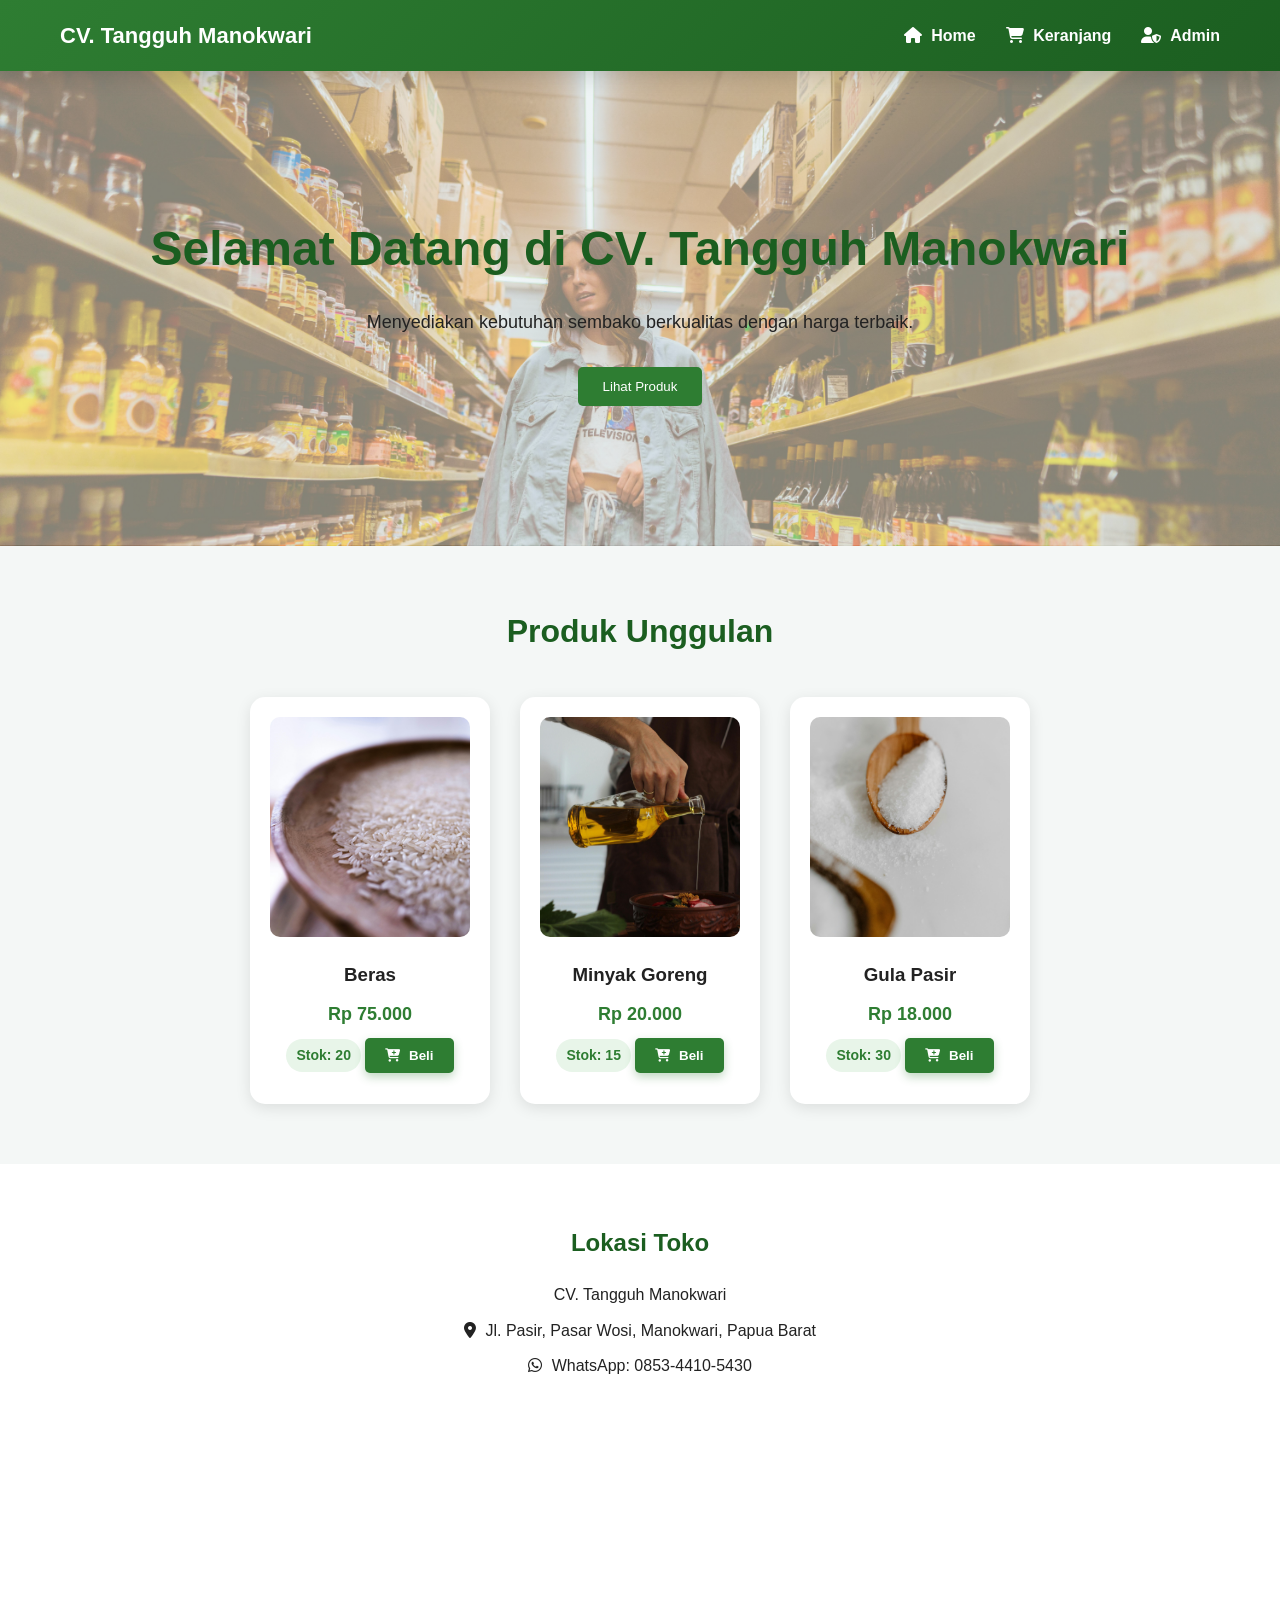
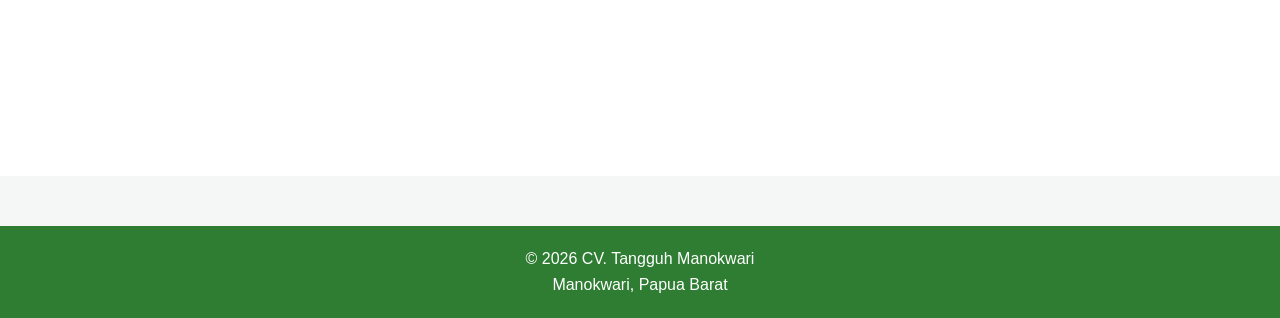
<file: CV-Tangguh-Manokwari/index.html>
<!DOCTYPE html>
<html lang="id">
<head>
    <meta charset="UTF-8">
    <meta name="viewport" content="width=device-width, initial-scale=1.0">
    <title>CV. Tangguh Manokwari</title>

    <link rel="stylesheet" href="css/style.css">
    <link rel="stylesheet"
href="https://cdnjs.cloudflare.com/ajax/libs/font-awesome/6.5.1/css/all.min.css">
</head>
<body>

    <!-- Navbar -->
    <nav class="navbar">
        <div class="logo">
            CV. Tangguh Manokwari
        </div>

        <ul class="nav-links">
            <li>
                <a href="index.html">
                    <i class="fa-solid fa-house"></i> Home
                </a>
            </li>
            
            <li>
                <a href="cart.html">
                    <i class="fa-solid fa-cart-shopping"></i> Keranjang
                </a>
            </li>
            
            <li>
                <a href="login.html">
                    <i class="fa-solid fa-user-shield"></i>
                    Admin
                </a>
            </li>
        </ul>
    </nav>

    <!-- Hero Section -->
    <section class="hero">
        <h1>Selamat Datang di CV. Tangguh Manokwari</h1>
        <p>Menyediakan kebutuhan sembako berkualitas dengan harga terbaik.</p>

        <button>Lihat Produk</button>
    </section>

    <!-- Produk Unggulan -->
    <section class="produk">
        <h2>Produk Unggulan</h2>

        <div class="produk-container" id="produk-container">

        </div>
    </section>

    <!-- Lokasi Toko -->
<section class="lokasi">

    <h2>Lokasi Toko</h2>

    <p>
        CV. Tangguh Manokwari
    </p>

    <p>
        <i class="fa-solid fa-location-dot"></i>
        Jl. Pasir, Pasar Wosi, Manokwari, Papua Barat
    </p>

    <p>
        <i class="fa-brands fa-whatsapp"></i>
        WhatsApp: 0853-4410-5430
    </p>

    <iframe
        src="https://www.google.com/maps/embed?pb=!1m18..."
        width="100%"
        height="300"
        style="border:0;"
        allowfullscreen=""
        loading="lazy">
    </iframe>

</section>

    <!-- Footer -->
    <footer>
        <p>© 2026 CV. Tangguh Manokwari</p>
        <p>Manokwari, Papua Barat</p>
    </footer>

    <script src="js/script.js"></script>

</body>
</html>
</file>
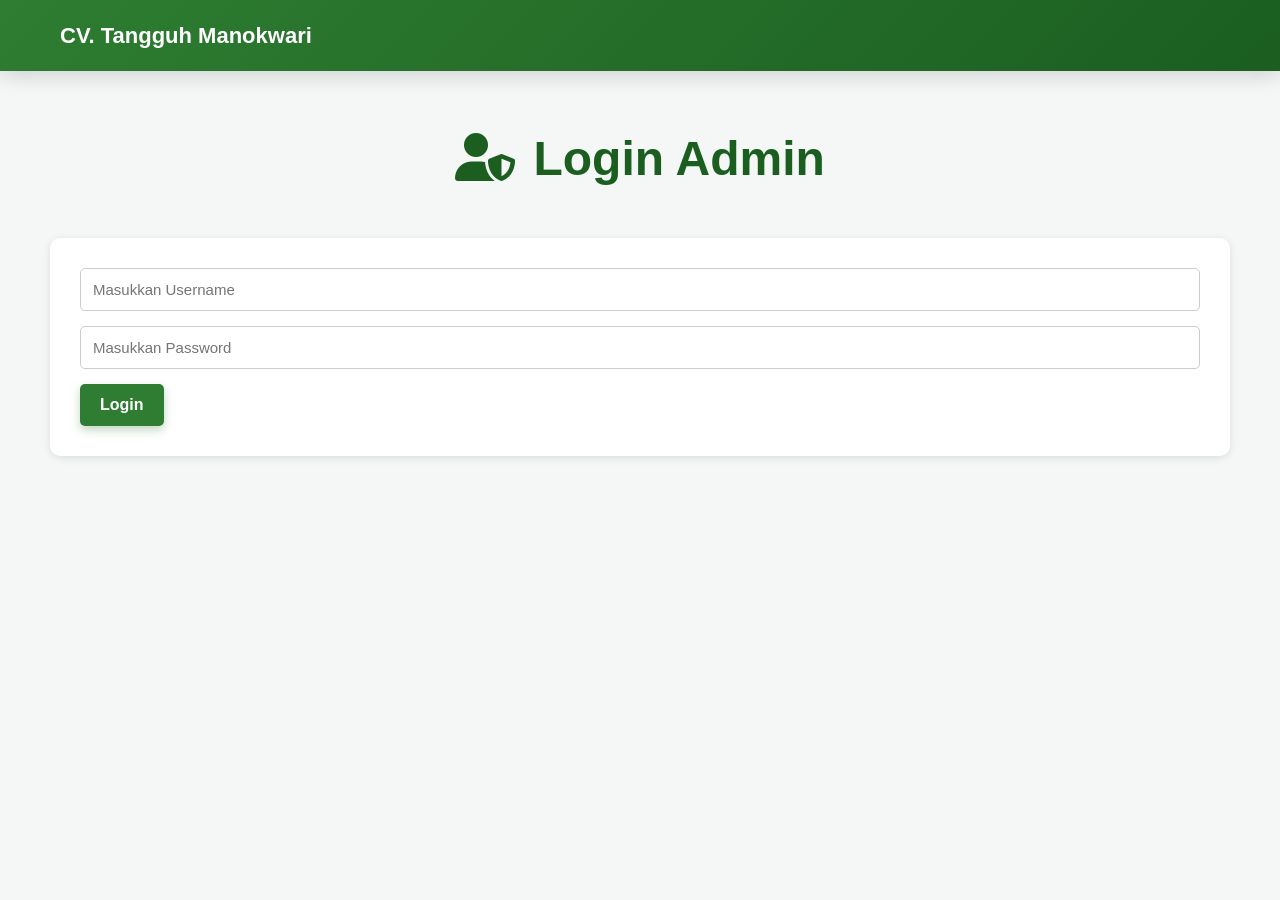
<file: CV-Tangguh-Manokwari/login.html>
<!DOCTYPE html>
<html lang="id">
<head>
    <meta charset="UTF-8">
    <meta name="viewport" content="width=device-width, initial-scale=1.0">

    <title>Login Admin</title>

    <link rel="stylesheet" href="css/style.css">

    <link rel="stylesheet"
    href="https://cdnjs.cloudflare.com/ajax/libs/font-awesome/6.5.1/css/all.min.css">
</head>
<body>

    <nav class="navbar">

        <div class="logo">
            CV. Tangguh Manokwari
        </div>

    </nav>

    <section class="cart-page admin-page">

        <h1>
            <i class="fa-solid fa-user-shield"></i>
            Login Admin
        </h1>

    <form
        action="cek_login.php"
        method="POST"
        class="checkout-form"
>

    <input
        type="text"
        name="username"
        placeholder="Masukkan Username"
        required
    >

    <input
        type="password"
        name="password"
        placeholder="Masukkan Password"
        required
    >

    <button type="submit">
        Login
    </button>

</form>
    </section>

    <script src="js/script.js"></script>

</body>
</html>
</file>
<file: CV-Tangguh-Manokwari/css/style.css>
*{
    margin: 0;
    padding: 0;
    box-sizing: border-box;
    font-family: Arial, Helvetica, sans-serif;
}

html{
    scroll-behavior: smooth;
}

body{
    background:#f4f7f6;
    color:#222;
    line-height:1.6;
}

/* =========================
   NAVBAR
========================= */

.navbar{
    background:linear-gradient(
        135deg,
        #2e7d32,
        #1b5e20
    );
    color:white;
    display:flex;
    justify-content:space-between;
    align-items:center;
    padding:18px 60px;
    box-shadow:0 5px 20px rgba(0,0,0,0.15);
    position:sticky;
    top:0;
    z-index:100;
}

.logo{
    font-size: 22px;
    font-weight: bold;
}

.nav-links{
    list-style: none;
    display: flex;
    gap: 30px;
    align-items: center;
}

.nav-links a{
    text-decoration: none;
    color: white;
    font-weight: bold;
    cursor: pointer;
    display: inline-block;
}

.nav-links a:hover{
    color: #c8e6c9;
}

/* =========================
   HERO SECTION
========================= */

.hero{
    text-align: center;
    padding: 140px 20px;

    background:
    linear-gradient(
        rgba(255,255,255,0.45),
        rgba(255,255,255,0.45)
    ),
    url('../images/hero.jpeg');

    background-size: cover;
    background-position: center;
    animation: fadeIn 1s ease;
}

.hero h1{
    font-size: 48px;
    margin-bottom: 20px;
    color: #1b5e20;
}

.hero p{
    font-size: 18px;
    margin-bottom: 30px;
}

.hero button{
    padding: 12px 25px;
    border: none;
    background-color: #2e7d32;
    color: white;
    border-radius: 5px;
    cursor: pointer;
    transition: 0.3s;
}

.hero button:hover{
    opacity: 0.9;
    transform: scale(1.03);
}

/* =========================
   PRODUK
========================= */

.produk{
    padding: 60px 50px;
}

.produk h2{
    text-align: center;
    margin-bottom: 40px;
    font-size: 32px;
    color: #1b5e20;
}

.produk-container{
    display: flex;
    justify-content: center;
    gap: 30px;
    flex-wrap: wrap;
}

.card{
    background-color: white;
    padding: 20px;
    width: 240px;
    border-radius: 15px;
    text-align: center;
    box-shadow: 0 4px 15px rgba(0,0,0,0.1);
    transition: 0.3s;
    animation: fadeIn 1s ease;
}

.card:hover{
    transform: translateY(-5px);
}

.card img{
    width: 100%;
    height: 220px;
    object-fit: cover;
    border-radius: 10px;
}

.card h3{
    margin-top: 15px;
    margin-bottom: 10px;
}

.card p{
    margin: 10px 0;
    color: #2e7d32;
    font-weight: bold;
    font-size: 18px;
}

.card button{
    padding: 10px 20px;
    border: none;
    background-color: #2e7d32;
    color: white;
    border-radius: 5px;
    cursor: pointer;
    transition: 0.3s;
    font-weight: bold;
    box-shadow: 0 4px 10px rgba(46,125,50,0.3);
}

.card button:hover{
    opacity: 0.9;
    transform: scale(1.05);
}

/* =========================
   CART PAGE
========================= */

.cart-page{
    padding: 50px;
}

.cart-page h1{
    text-align: center;
    margin-bottom: 30px;
    color: #1b5e20;
}

/* =========================
   ADMIN / CART CARD
========================= */

.cart-card{
    background:white;
    padding:25px;
    margin-bottom:25px;
    border-radius:15px;
    box-shadow:0 8px 20px rgba(0,0,0,0.08);
    border-left:6px solid #2e7d32;
    transition:0.3s;
}

.cart-card:hover{
    transform:translateY(-3px);
}

.cart-card h3{
    margin-bottom: 10px;
}

.cart-card p{
    margin-bottom: 10px;
    color: #2e7d32;
    font-weight: bold;
}

.cart-card ul{
    margin-top: 10px;
    margin-bottom: 15px;
    padding-left: 20px;
}

.cart-card button{
    padding: 8px 15px;
    border: none;
    background-color: #2e7d32;
    color: white;
    border-radius: 5px;
    cursor: pointer;
    margin-right: 10px;
    transition: 0.3s;
}

.cart-card button:hover{
    opacity: 0.9;
    transform: scale(1.03);
}

/* =========================
   TOTAL PRICE
========================= */

#total-price{
    margin-top: 30px;
    text-align: center;
    color: #1b5e20;
    font-size: 36px;
    font-weight: bold;
    background-color: white;
    padding: 20px;
    border-radius: 15px;
    width: fit-content;
    margin-left: auto;
    margin-right: auto;
    box-shadow: 0 4px 15px rgba(0,0,0,0.1);
}

/* =========================
   CHECKOUT FORM
========================= */

.checkout-form{
    background-color: white;
    padding: 30px;
    margin-top: 40px;
    border-radius: 10px;
    box-shadow: 0 2px 8px rgba(0,0,0,0.1);
}

.checkout-form h2{
    margin-bottom: 20px;
    color: #1b5e20;
}

.checkout-form input,
.checkout-form textarea{
    width: 100%;
    padding: 12px;
    margin-bottom: 15px;
    border: 1px solid #ccc;
    border-radius: 5px;
    outline: none;
}

.checkout-form input:focus,
.checkout-form textarea:focus{
    border-color: #2e7d32;
}

.checkout-form button{
    padding: 12px 20px;
    border: none;
    background-color: #2e7d32;
    color: white;
    border-radius: 5px;
    cursor: pointer;
    transition: 0.3s;
    font-size: 16px;
    font-weight: bold;
    box-shadow: 0 4px 10px rgba(46,125,50,0.3);
}

.checkout-form button:hover{
    opacity: 0.9;
    transform: scale(1.03);
}

/* =========================
   FOOTER
========================= */

footer{
    background-color: #2e7d32;
    color: white;
    text-align: center;
    padding: 20px;
    margin-top: 50px;
}

/* =========================
   RESPONSIVE MOBILE
========================= */

@media(max-width: 768px){

    .navbar{
        flex-direction: column;
        gap: 15px;
        padding: 20px;
    }

    .hero h1{
        font-size: 34px;
    }

    .produk{
        padding: 30px 20px;
    }

    .cart-page{
        padding: 20px;
    }

    .checkout-form{
        padding: 20px;
    }
}

/* Stok Produk */
.stok{
    display: inline-block;
    margin-bottom: 12px;
    padding: 5px 10px;
    background-color: #e8f5e9;
    color: #2e7d32;
    border-radius: 20px;
    font-size: 14px;
    font-weight: bold;
}

/* Status Pesanan */
.status{
    padding: 5px 12px;
    border-radius: 20px;
    color: white;
    font-size: 14px;
    font-weight: bold;
}

.status.Menunggu{
    background-color: orange;
}

.status.Diproses{
    background-color: #2196f3;
}

.status.Dikirim{
    background-color: purple;
}

.status.Selesai{
    background-color: #2e7d32;
}

/* Lokasi */
.lokasi{
    background-color: white;
    padding: 60px 30px;
    text-align: center;
}

.lokasi h2{
    margin-bottom: 20px;
    color: #1b5e20;
}

.lokasi p{
    margin-bottom: 10px;
}

.lokasi iframe{
    margin-top: 20px;
    border-radius: 10px;
}

/* Icon */
i{
    margin-right: 5px;
}

/* Empty Cart */
.empty-cart{
    background-color: white;
    padding: 50px;
    border-radius: 15px;
    text-align: center;
    box-shadow: 0 4px 15px rgba(0,0,0,0.1);
    min-height: 250px;
    display: flex;
    flex-direction: column;
    justify-content: center;
}

.empty-cart i{
    font-size: 60px;
    color: #2e7d32;
    margin-bottom: 20px;
}

.empty-cart p{
    font-size: 20px;
    font-weight: bold;
    color: #555;
}

/* Fade In Animation */
@keyframes fadeIn{

    from{
        opacity: 0;
        transform: translateY(20px);
    }

    to{
        opacity: 1;
        transform: translateY(0);
    }
}

.navbar{
    animation: fadeIn 0.8s ease;
}

/* Admin Page */
.admin-page h1{
    text-align: center;
    margin-bottom: 40px;
    color: #1b5e20;
    font-size: 48px;
}

.admin-subtitle{
    text-align: center;
    margin-top: -10px;
    margin-bottom: 40px;
    color: #666;
    font-size: 18px;
}

/* Info Pesanan */
.info-pesanan{
    margin-bottom: 20px;
    border-spacing: 0 12px;
}

.info-pesanan td{
    font-size: 18px;
    vertical-align: top;
}

.info-pesanan td:first-child{
    font-weight: bold;
    color: #1b5e20;
    width: 180px;
}

.info-pesanan i{
    margin-right: 8px;
}

/* Warna Icon */

.icon-user{
    color: #1b5e20;
}

.icon-phone{
    color: #333;
}

.icon-location{
    color: #e53935;
}

.icon-status{
    color: #fb8c00;
}

.btn-status{

    display:inline-block;

    margin-top:15px;

    padding:10px 18px;

    background:#007bff;

    color:white;

    text-decoration:none;

    border-radius:8px;

    font-weight:bold;
}

.btn-status:hover{

    background:#0056b3;
}

.status-step{
    padding:10px;
    margin:8px 0;
    border-left:4px solid #2e7d32;
}

.status-pending{
    opacity:0.5;
}

.dashboard-stats{

    display:flex;
    justify-content:center;
    gap:15px;
    flex-wrap:nowrap;
    margin:30px auto;

}

.stat-card{

    width:190px;
    height:140px;

    background:white;

    border-radius:15px;

    box-shadow:
    0 4px 12px rgba(0,0,0,0.08);

    text-align:center;

    display:flex;
    flex-direction:column;
    justify-content:center;

    border-top:5px solid #2e7d32;

}

.stat-card:hover{
    transform:translateY(-6px);
}

.stat-card h2{

    font-size:32px;
    margin:0;

}

.stat-card h3{
    font-size:32px;
    color:#2e7d32;
    margin-bottom:10px;
}

.stat-card p{

    font-size:16px;
    margin-top:10px;

}

.stat-card{

    padding:12px;
    min-height:90px;

}

.stat-card h2{

    font-size:24px;

}

.stat-card p{

    font-size:14px;

}

.products{
    padding:50px;
}

.section-title{
    text-align:center;
    margin-bottom:40px;
    color:#2e7d32;
}

.product-grid{
    display:grid;
    grid-template-columns:
    repeat(auto-fit,minmax(250px,1fr));
    gap:25px;
}

.product-card{
    background:white;
    padding:20px;
    border-radius:18px;
    box-shadow:0 8px 25px rgba(0,0,0,0.08);
    text-align:center;
    transition:all 0.3s ease;
    overflow:hidden;
}

.product-card:hover{
    transform:translateY(-8px);
    box-shadow:0 12px 30px rgba(0,0,0,0.15);
}

.product-image{
    width:100%;
    height:220px;
    object-fit:cover;
    border-radius:12px;
    transition:0.3s;
}

.product-card:hover .product-image{
    transform:scale(1.05);
}

.price{
    color:#2e7d32;
    font-weight:bold;
    font-size:20px;
}

.btn-buy{
    background:linear-gradient(
        135deg,
        #2e7d32,
        #43a047
    );
    color:white;
    border:none;
    padding:12px 22px;
    border-radius:10px;
    cursor:pointer;
    margin-top:10px;
    font-weight:bold;
    transition:0.3s;
}

.btn-buy:hover{
    transform:translateY(-2px);
    box-shadow:0 6px 15px rgba(46,125,50,0.35);
}

input,
textarea,
select{

    width:100%;
    padding:12px 15px;
    border:1px solid #ddd;
    border-radius:10px;
    transition:0.3s;
    font-size:15px;

}

input:focus,
textarea:focus,
select:focus{

    border-color:#2e7d32;
    box-shadow:0 0 10px rgba(46,125,50,0.2);
    outline:none;

}

/* =========================
   LAPORAN PENJUALAN
========================= */

.laporan-container{
    max-width:1200px;
    margin:40px auto;
    padding:20px;
}

.laporan-title{
    text-align:center;
    color:#2e7d32;
    font-size:38px;
    margin-bottom:30px;
}

.laporan-summary{
    display:flex;
    gap:20px;
    margin-bottom:30px;
    flex-wrap:wrap;
}

.summary-card{
    flex:1;
    min-width:250px;
    background:white;
    padding:25px;
    border-radius:15px;
    box-shadow:0 5px 15px rgba(0,0,0,0.08);
    border-left:6px solid #2e7d32;
}

.summary-card h3{
    margin:0;
    color:#666;
    font-size:18px;
}

.summary-card p{
    margin-top:10px;
    font-size:28px;
    font-weight:bold;
    color:#2e7d32;
}

.laporan-table{
    width:100%;
    border-collapse:collapse;
    background:white;
    border-radius:15px;
    overflow:hidden;
    box-shadow:0 5px 15px rgba(0,0,0,0.08);
}

.laporan-table th{
    background:#2e7d32;
    color:white;
    padding:15px;
    text-align:center;
}

.laporan-table td{
    padding:15px;
    border-bottom:1px solid #eee;
}

.laporan-table tr:hover{
    background:#f8f8f8;
}

.btn-pdf{
    display:inline-block;
    margin-top:25px;
    background:#d32f2f;
    color:white;
    text-decoration:none;
    padding:12px 25px;
    border-radius:10px;
    font-weight:bold;
    transition:0.3s;
}

.btn-pdf:hover{
    background:#b71c1c;
    transform:translateY(-2px);
}

.status-selesai{
    color:#2e7d32;
    font-weight:bold;
}

.status-proses{
    color:#ff9800;
    font-weight:bold;
}

.status-menunggu{
    color:#f44336;
    font-weight:bold;
}

/* =========================
   DASHBOARD ADMIN
========================= */

.dashboard-stats{

    display:flex;
    justify-content:center;
    align-items:center;
    gap:15px;
    margin:30px auto;
    flex-wrap:nowrap;

}

.stat-card{

    width:220px;
    height:140px;

    background:white;
    border-radius:15px;

    display:flex;
    flex-direction:column;
    justify-content:center;
    align-items:center;

    box-shadow:0 5px 15px rgba(0,0,0,0.08);

    border-top:5px solid #2e7d32;

    transition:0.3s;

}

.stat-card:hover{

    transform:translateY(-5px);

}

.stat-card h2{

    font-size:28px;
    color:#2e7d32;
    margin-bottom:8px;

}

.stat-card p{

    font-size:15px;
    color:#555;
    font-weight:bold;

}

.btn-hapus{

    background:#e53935;
    color:white;
    border:none;
    padding:8px 15px;
    border-radius:8px;
    cursor:pointer;
    margin-top:10px;
    font-weight:bold;

}

.btn-hapus:hover{

    background:#c62828;

}

/* DASHBOARD BARU */

.dashboard-stats{
    display:flex;
    justify-content:center;
    align-items:center;
    gap:15px;
    margin:20px auto 40px;
    flex-wrap:nowrap;
}

.stat-card{
    width:180px;
    height:120px;

    background:#fff;

    border-radius:15px;

    display:flex;
    flex-direction:column;
    justify-content:center;
    align-items:center;

    box-shadow:0 4px 12px rgba(0,0,0,0.08);

    border-top:5px solid #2e7d32;

    transition:0.3s;
}

.stat-icon{
    font-size:28px;
    margin-bottom:5px;
}

.stat-number{
    font-size:38px;
    font-weight:bold;
    color:#2e7d32;
    line-height:1;
}

.stat-label{
    font-size:13px;
    margin-top:8px;
    text-align:center;
    color:#555;
    font-weight:600;
}

.stat-card:hover{
    transform:translateY(-4px);
}

.action-buttons{
    display:flex;
    gap:12px;
    margin-top:20px;
}

.action-buttons a{
    text-decoration:none;
    padding:10px 18px;
    border-radius:10px;
    font-size:14px;
    font-weight:600;
    transition:0.3s;
    display:inline-flex;
    align-items:center;
    gap:6px;
}

/* Update Status */
.btn-update{
    background:#e3f2fd;
    color:#1565c0;
    border:1px solid #bbdefb;
}

.btn-update:hover{
    background:#bbdefb;
}

/* Cetak Nota */
.btn-nota{
    background:#e8f5e9;
    color:#2e7d32;
    border:1px solid #c8e6c9;
}

.btn-nota:hover{
    background:#c8e6c9;
}

/* Hapus */
.btn-delete{
    background:#ffebee;
    color:#c62828;
    border:1px solid #ffcdd2;
}

.btn-delete:hover{
    background:#ffcdd2;
}

.action-buttons a{
    box-shadow:0 3px 10px rgba(0,0,0,0.08);
}

.action-buttons a:hover{
    transform:translateY(-2px);
}

.action-buttons{
    display:flex;
    gap:10px;
    margin-top:20px;
    flex-wrap:wrap;
}

.btn-update,
.btn-nota,
.btn-delete{
    text-decoration:none;
    padding:10px 18px;
    border-radius:8px;
    font-weight:600;
    transition:.3s;
}

.btn-update{
    background:#e3f2fd;
    color:#1565c0;
}

.btn-nota{
    background:#e8f5e9;
    color:#2e7d32;
}

.btn-delete{
    background:#ffebee;
    color:#c62828;
}

.btn-update:hover,
.btn-nota:hover,
.btn-delete:hover{
    transform:translateY(-2px);
}
</file>
